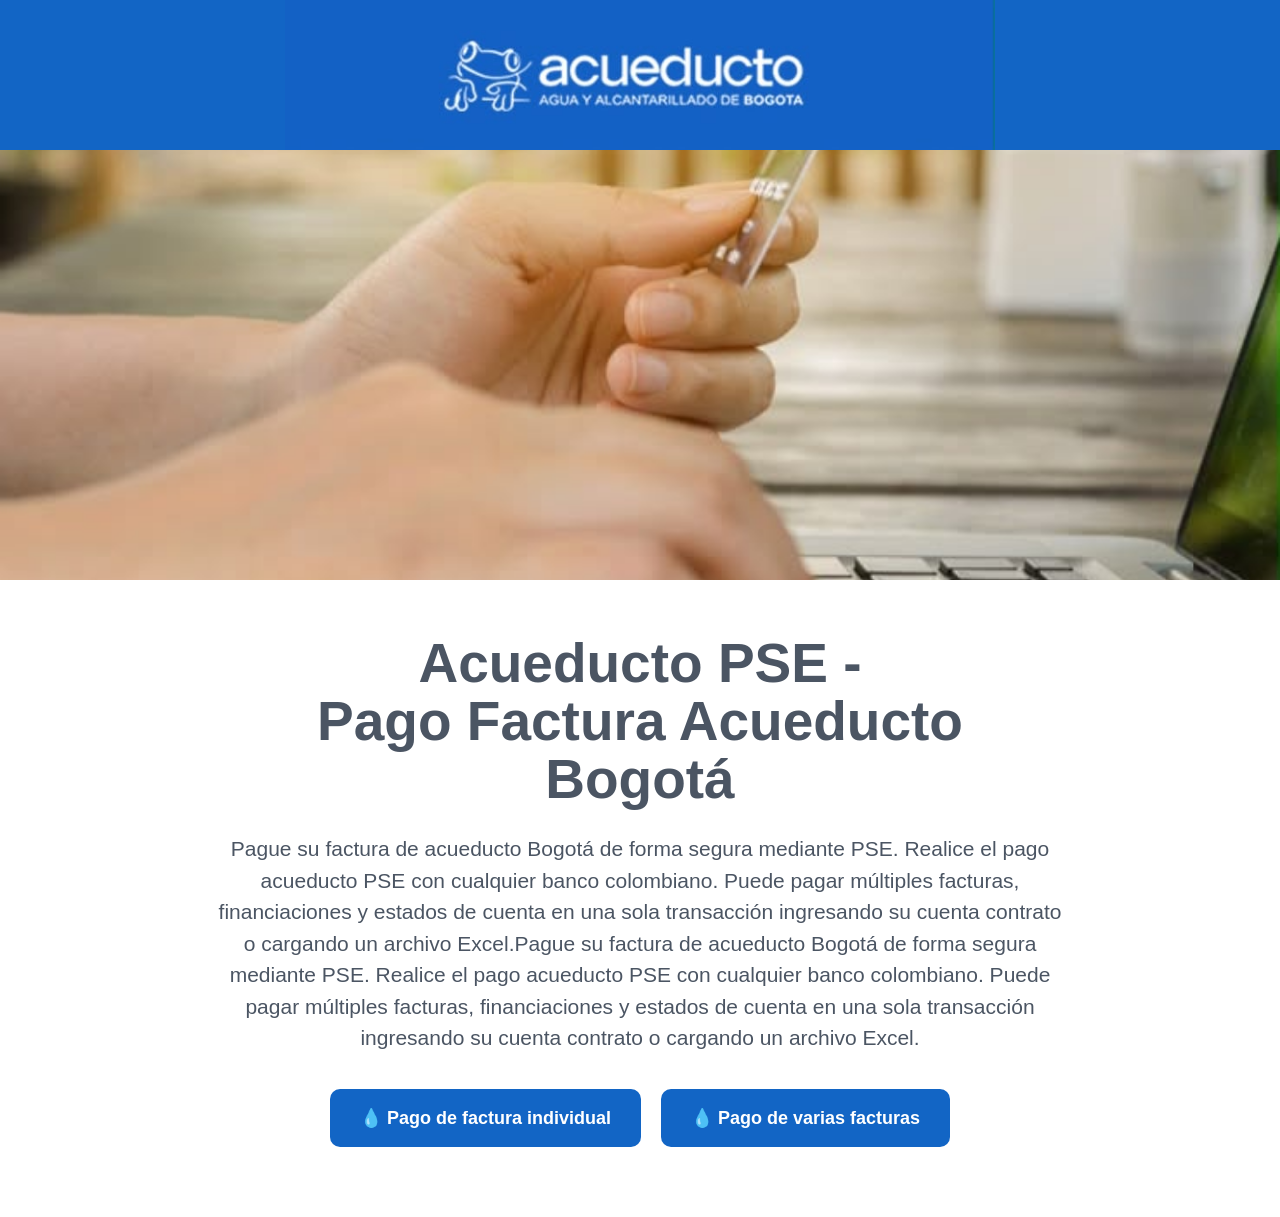
<file: index.html>
<!DOCTYPE html>
<html lang="es">
<head>
    <meta charset="UTF-8">
    <meta name="viewport" content="width=device-width, initial-scale=1.0">

    <title>Pago de Acueducto</title>

    <link rel="stylesheet" href="estilos.css">
</head>

<body>

    <header class="encabezado">
        <img src="logo.jpeg" alt="Logo del Acueducto" class="logo">
    </header>

    <main>

        <section class="imagen-principal">
            <img src="imagen-principal.jpeg" alt="Pago de factura">
        </section>

        <section class="contenido">

            <h1>
                Acueducto PSE - <br>
                Pago Factura Acueducto Bogotá
            </h1>

            <p>
                Pague su factura de acueducto Bogotá de forma segura mediante PSE.
                 Realice el pago acueducto PSE con cualquier banco colombiano. Puede pagar múltiples facturas, financiaciones y estados de cuenta en una sola transacción ingresando su cuenta contrato o cargando un archivo Excel.Pague su factura de acueducto Bogotá de forma segura mediante PSE. Realice el pago acueducto PSE con cualquier banco colombiano. Puede pagar múltiples facturas,
                 financiaciones y estados de cuenta en una sola transacción ingresando su cuenta contrato o cargando un archivo Excel.
            </p>

            <div class="botones">

                <button onclick="pagoIndividual()">
                    💧 Pago de factura individual
                </button>

                <button onclick="pagoVarias()">
                    💧 Pago de varias facturas
                </button>

            </div>

        </section>

    </main>

    <script src="script.js"></script>

</body>
</html>
</file>
<file: estilos.css>
* {
    margin: 0;
    padding: 0;
    box-sizing: border-box;
}

body {
    font-family: Arial, sans-serif;
    background: #ffffff;
    color: #4b5563;
}

/* ENCABEZADO */

.encabezado {
    height: 150px;
    background: #1265c5;
    display: flex;
    justify-content: center;
    align-items: center;
}

.logo {
    width: 100%;
    height: 100%;
    object-fit: contain;
}


    

@media (max-width: 600px) {

    .encabezado {
        height: 110px;
        padding: 0;
    }

    .logo {
        width: 100%;
        height: 100%;
        max-width: none;
        max-height: none;
        object-fit: contain;
    }

}
/* IMAGEN */

.imagen-principal {
    width: 100%;
    height: 430px;
    overflow: hidden;
}

.imagen-principal img {
    width: 100%;
    height: 100%;
    object-fit: cover;
}

/* CONTENIDO */

.contenido {
    max-width: 900px;
    margin: 0 auto;
    padding: 55px 25px 70px;
    text-align: center;
}

h1 {
    font-size: 55px;
    line-height: 1.05;
    font-weight: 800;
    margin-bottom: 25px;
    color: #4b5563;
}

p {
    font-size: 21px;
    line-height: 1.5;
    margin-bottom: 35px;
}

/* BOTONES */

.botones {
    display: flex;
    justify-content: center;
    gap: 20px;
    flex-wrap: wrap;
}

.botones button {
    border: none;
    background: #1265c5;
    color: white;
    padding: 18px 30px;
    border-radius: 10px;
    font-size: 18px;
    font-weight: bold;
    cursor: pointer;
    transition: 0.3s;
}

.botones button:hover {
    background: #0d4f9c;
    transform: translateY(-2px);
}

/* CELULAR */

@media (max-width: 600px) {

    .encabezado {
        height: 120px;
    }

    .logo {
        max-width: 220px;
    }

    .imagen-principal {
        height: 350px;
    }

    .contenido {
        padding: 40px 20px 60px;
    }

    h1 {
        font-size: 42px;
    }

    p {
        font-size: 18px;
    }

    .botones {
        flex-direction: column;
    }

    .botones button {
        width: 100%;
    }
}

/* ==============================
   CONSULTA DE FACTURA
============================== */

.consulta {
    max-width: 600px;
    margin: 20px auto 0;
    text-align: left;
}

.consulta h2 {
    text-align: center;
    font-size: 32px;
    font-weight: 800;
    color: #4b5563;
    margin-bottom: 30px;
}

.consulta label {
    display: block;
    font-size: 18px;
    font-weight: bold;
    color: #4b5563;
    margin-bottom: 8px;
    margin-top: 20px;
}

.consulta input,
.consulta select {
    width: 100%;
    height: 55px;
    padding: 0 16px;
    border: 1px solid #d1d5db;
    border-radius: 10px;
    background: #ffffff;
    color: #4b5563;
    font-size: 17px;
    font-family: Arial, sans-serif;
    outline: none;
}

.consulta input:focus,
.consulta select:focus {
    border-color: #1265c5;
    box-shadow: 0 0 0 2px rgba(18, 101, 197, 0.15);
}

/* BOTÓN CONTINUAR */

.btn-continuar {
    width: 100%;
    margin-top: 30px;
    border: none;
    background: #1265c5;
    color: white;
    padding: 18px 30px;
    border-radius: 10px;
    font-size: 18px;
    font-weight: bold;
    cursor: pointer;
    transition: 0.3s;
}

.btn-continuar:hover {
    background: #0d4f9c;
    transform: translateY(-2px);
}

/* CELULAR */

@media (max-width: 600px) {

    .consulta {
        width: 100%;
    }

    .consulta h2 {
        font-size: 28px;
    }

    .consulta label {
        font-size: 17px;
    }

    .consulta input,
    .consulta select {
        height: 52px;
        font-size: 16px;
    }

    .btn-continuar {
        width: 100%;
    }
}

/* ==============================
   CAPTCHA
============================== */

.captcha {
    margin-top: 25px;
    padding: 18px;
    border: 1px solid #d1d5db;
    border-radius: 10px;
    background: #f8fafc;
}

.captcha-titulo {
    font-size: 16px;
    font-weight: bold;
    color: #4b5563;
    margin-bottom: 12px;
}

.captcha-codigo {
    width: 180px;
    height: 55px;
    display: flex;
    align-items: center;
    justify-content: center;
    margin-bottom: 12px;
    border-radius: 8px;
    background: #eeeeee;
    color: #4b5563;
    font-size: 26px;
    font-weight: bold;
    letter-spacing: 7px;
    user-select: none;
}

.captcha input {
    margin-bottom: 10px;
}

.captcha-nuevo {
    border: none;
    background: transparent;
    color: #1265c5;
    font-size: 15px;
    font-weight: bold;
    cursor: pointer;
    padding: 5px 0;
}

.captcha-nuevo:hover {
    text-decoration: underline;
}

/* ==============================
   BOTÓN CON DOS FLECHAS
============================== */

.btn-continuar {
    display: flex;
    justify-content: center;
    align-items: center;
    gap: 3px;
    width: 100%;
    height: 58px;
    margin-top: 30px;
    border: none;
    background: #1265c5;
    color: white;
    border-radius: 10px;
    font-size: 30px;
    font-weight: bold;
    cursor: pointer;
    transition: 0.3s;
}

.btn-continuar span {
    line-height: 1;
}

.btn-continuar:hover {
    background: #0d4f9c;
    transform: translateY(-2px);
}
/* ==============================
   INFORMACIÓN ARCHIVO EXCEL
============================== */

.texto-excel {
    margin-top: 22px;
    margin-bottom: 10px;
    font-size: 16px;
    line-height: 1.5;
    text-align: left;
    color: #4b5563;
}

.texto-excel label {
    display: inline;
    margin: 0;
    color: #1265c5;
    font-weight: bold;
    cursor: pointer;
}

.texto-excel label:hover {
    text-decoration: underline;
}

/* =========================================
   TABLA DESLIZABLE - RESULTADO DE CONSULTA
   ========================================= */

.tabla-contenedor {
    width: 100%;
    overflow-x: auto;
    overflow-y: hidden;
    margin: 30px 0;
    background: #ffffff;
    border-radius: 10px;
    box-shadow: 0 8px 25px rgba(0, 0, 0, 0.15);

    -webkit-overflow-scrolling: touch;
}

/* La tabla mantiene un ancho grande */
.tabla-factura {
    width: 1200px;
    min-width: 1200px;
}

/* Encabezados */
.encabezado-tabla {
    display: grid;

    grid-template-columns:
        100px
        160px
        170px
        160px
        180px
        150px
        120px
        150px
        140px
        100px;

    min-height: 90px;

    align-items: center;

    border-bottom: 2px solid #dddddd;

    font-size: 18px;
    font-weight: bold;

    text-align: center;

    color: #111111;
}

/* Información */
.fila-factura {
    display: grid;

    grid-template-columns:
        100px
        160px
        170px
        160px
        180px
        150px
        120px
        150px
        140px
        100px;

    min-height: 130px;

    align-items: center;

    border-bottom: 1px solid #eeeeee;

    font-size: 18px;

    text-align: center;
}

/* Estado */
.estado-pendiente {
    color: #e54848;
    font-weight: bold;
    line-height: 1.4;
}

/* Interruptor */
.interruptor {
    width: 65px;
    height: 34px;

    border: none;
    border-radius: 20px;

    background: #1479e8;

    position: relative;

    cursor: pointer;
}

.interruptor::after {
    content: "";

    position: absolute;

    width: 28px;
    height: 28px;

    top: 3px;
    right: 3px;

    background: white;

    border-radius: 50%;
}

/* Barra horizontal */
.tabla-contenedor::-webkit-scrollbar {
    height: 10px;
}

.tabla-contenedor::-webkit-scrollbar-track {
    background: #eeeeee;
}

.tabla-contenedor::-webkit-scrollbar-thumb {
    background: #999999;
    border-radius: 10px;
}


/* =========================================
   MEDIO DE PAGO
   ========================================= */

.medio-pago {
    width: 100%;
    margin-top: 30px;
    text-align: left;
}

.medio-pago h3 {
    font-size: 20px;
    font-weight: normal;
    margin-bottom: 15px;
}

.medio-pago select {
    width: 100%;
    height: 60px;

    padding: 0 20px;

    border: 1px solid #d1d5db;
    border-radius: 8px;

    background: white;

    font-size: 17px;
    color: #4b5563;
}


/* =========================================
   TOTAL
   ========================================= */

.resumen-total {
    display: flex;
    justify-content: space-between;
    align-items: center;

    margin-top: 25px;
    padding: 20px;

    background: #f5f7f9;
    border-radius: 8px;

    font-size: 20px;
}

.resumen-total strong {
    font-size: 24px;
}


/* =========================================
   CELULAR
   ========================================= */

@media (max-width: 600px) {

    .tabla-contenedor {
        width: 100%;
        overflow-x: scroll;
    }

    .tabla-factura {
        width: 1200px;
        min-width: 1200px;
    }

    .encabezado-tabla,
    .fila-factura {
        font-size: 17px;
    }

    .medio-pago select {
        font-size: 16px;
    }
}
/* ==========================================
   RESULTADO - SECCIÓN DE PAGO
   ========================================== */

.seccion-pago-demo {
    width: 100%;
    margin-top: 35px;
    text-align: left;
}


/* ==========================================
   TÍTULOS DE LAS SECCIONES
   ========================================== */

.titulo-seccion {
    display: flex;
    align-items: center;

    gap: 12px;

    margin: 32px 5px 25px;

    color: #4b4f55;

    font-size: 22px;
    font-weight: 400;

    line-height: 1.2;
}

.icono-seccion {
    display: flex;
    align-items: center;
    justify-content: center;

    width: 25px;
    height: 25px;

    font-size: 21px;

    color: #3f454b;
}

.datos-pagador {
    margin-top: 48px;
}


/* ==========================================
   RECUADROS DE LOS CAMPOS
   ========================================== */

.campo-pago {
    width: 100%;

    min-height: 104px;

    margin-bottom: 20px;

    border: 1px solid #d2d2d2;

    border-radius: 7px;

    background: #ffffff;

    overflow: hidden;

    text-align: left;

    box-sizing: border-box;
}


/* ==========================================
   NOMBRE DEL CAMPO
   ========================================== */

.etiqueta-campo {
    display: block;

    padding: 17px 28px 2px;

    color: #858991;

    font-size: 19px;

    font-weight: 400;

    line-height: 1.2;
}


/* ==========================================
   INPUTS
   ========================================== */

.campo-pago input {
    display: block;

    width: 100%;

    height: 50px;

    padding: 2px 28px 10px;

    margin: 0;

    border: none;

    outline: none;

    background: transparent;

    color: #44484e;

    font-family: Arial, sans-serif;

    font-size: 20px;

    font-weight: 400;

    box-sizing: border-box;
}


/* Placeholder */

.campo-pago input::placeholder {
    color: #aeb0b4;

    opacity: 1;
}


/* ==========================================
   SELECT
   ========================================== */

.campo-pago select {
    display: block;

    width: 100%;

    height: 52px;

    padding: 2px 55px 10px 28px;

    margin: 0;

    border: none;

    outline: none;

    background-color: transparent;

    color: #45484d;

    font-family: Arial, sans-serif;

    font-size: 20px;

    font-weight: 400;

    box-sizing: border-box;

    cursor: pointer;

    appearance: auto;
}


/* ==========================================
   MEDIO DE PAGO
   ========================================== */

.medio-pago {
    width: 100%;

    margin-top: 30px;

    text-align: left;
}

.medio-pago h3 {
    display: flex;
    align-items: center;

    gap: 12px;

    margin: 0 0 25px 5px;

    color: #4b4f55;

    font-size: 22px;

    font-weight: 400;
}

.medio-pago select {
    width: 100%;

    height: 105px;

    padding: 15px 28px;

    border: 1px solid #d2d2d2;

    border-radius: 7px;

    background: #ffffff;

    color: #45484d;

    font-family: Arial, sans-serif;

    font-size: 20px;

    outline: none;
}


/* ==========================================
   MÓVIL
   ========================================== */

@media (max-width: 600px) {

    .seccion-pago-demo {
        width: 100%;
        margin-top: 30px;
    }

    .titulo-seccion {
        margin-left: 5px;
        margin-right: 5px;

        font-size: 21px;
    }

    .datos-pagador {
        margin-top: 45px;
    }

    .campo-pago {
        min-height: 104px;

        margin-bottom: 20px;

        border-radius: 7px;
    }

    .etiqueta-campo {
        padding: 17px 27px 2px;

        font-size: 19px;
    }

    .campo-pago input {
        height: 50px;

        padding-left: 27px;
        padding-right: 27px;

        font-size: 20px;
    }

    .campo-pago select {
        height: 52px;

        padding-left: 27px;
        padding-right: 45px;

        font-size: 20px;
    }

    .medio-pago h3 {
        margin-left: 5px;

        font-size: 21px;
    }

    .medio-pago select {
        height: 105px;

        padding-left: 27px;
        padding-right: 40px;

        font-size: 19px;
    }
}

/* ==========================================
   BOTÓN PSE
   ========================================== */

.boton-pse {
    width: 100%;
    margin: 30px 0 40px;
    text-align: center;
    cursor: pointer;
}

.boton-pse img {
    width: 180px;
    max-width: 70%;
    height: auto;
    display: inline-block;

    transition: transform 0.2s ease, opacity 0.2s ease;
}

.boton-pse:hover img {
    transform: scale(1.04);
    opacity: 0.9;
}

.boton-pse:active img {
    transform: scale(0.97);
}

/* ================================
   PÁGINA DE PAGO DEMO
================================ */

.pantalla-carga {
    min-height: 100vh;
    display: flex;
    align-items: center;
    justify-content: center;
    background: #f4f8fc;
}

.carga-contenido {
    text-align: center;
}

.logo-carga {
    width: 90px;
    height: 90px;
    object-fit: contain;
    animation: parpadeo 1s infinite ease-in-out;
}

.carga-contenido p {
    margin: 20px 0 5px;
    font-size: 19px;
    color: #333;
}

.carga-contenido small {
    color: #777;
}

.puntos-carga {
    display: flex;
    justify-content: center;
    gap: 6px;
    margin-top: 18px;
}

.puntos-carga span {
    width: 8px;
    height: 8px;
    background: #1479e8;
    border-radius: 50%;
    animation: punto 1.2s infinite ease-in-out;
}

.puntos-carga span:nth-child(2) {
    animation-delay: .2s;
}

.puntos-carga span:nth-child(3) {
    animation-delay: .4s;
}

@keyframes parpadeo {
    0%, 100% {
        opacity: .35;
        transform: scale(.95);
    }

    50% {
        opacity: 1;
        transform: scale(1);
    }
}

@keyframes punto {
    0%, 100% {
        opacity: .3;
        transform: translateY(0);
    }

    50% {
        opacity: 1;
        transform: translateY(-4px);
    }
}


/* ================================
   PANTALLA FINAL
================================ */

.pantalla-pago {
    min-height: 100vh;
    display: none;
    align-items: center;
    justify-content: center;
    padding: 40px 20px;
    background: #f4f8fc;
}

.pago-card {
    width: 100%;
    max-width: 560px;
    background: #ffffff;
    border-radius: 14px;
    padding: 35px;
    box-shadow: 0 10px 35px rgba(0, 0, 0, .12);
    text-align: center;
}

.pago-card .aviso-demo {
    display: inline-block;
    margin-bottom: 20px;
    padding: 8px 14px;
    border-radius: 6px;
    background: #fff3cd;
    color: #856404;
    font-size: 12px;
    font-weight: 700;
}

.pago-card h1 {
    margin: 0 0 25px;
    font-size: 28px;
    color: #222;
}

.dato-pago {
    display: flex;
    justify-content: space-between;
    align-items: center;
    gap: 20px;
    padding: 16px 0;
    border-bottom: 1px solid #e5e5e5;
    text-align: left;
}

.dato-pago span {
    color: #777;
    font-size: 15px;
}

.dato-pago strong {
    color: #222;
    font-size: 16px;
    text-align: right;
}

.separador {
    height: 20px;
}

.pago-card h2 {
    margin: 10px 0 10px;
    color: #1479e8;
    font-size: 22px;
}

.texto-qr {
    color: #666;
    line-height: 1.5;
    margin-bottom: 25px;
}

.qr-contenedor {
    width: 280px;
    height: 280px;
    margin: 0 auto 20px;
    padding: 15px;
    background: #fff;
    border-radius: 12px;
    box-shadow: 0 5px 20px rgba(0, 0, 0, .10);
    display: flex;
    align-items: center;
    justify-content: center;
}

.qr-contenedor img {
    width: 100%;
    height: 100%;
    object-fit: contain;
}

.nota-demo {
    margin-top: 15px;
    padding: 12px;
    border-radius: 7px;
    background: #f1f5f9;
    color: #666;
    font-size: 13px;
    line-height: 1.5;
}


/* ================================
   MÓVIL
================================ */

@media (max-width: 600px) {

    .pago-card {
        padding: 25px 18px;
    }

    .pago-card h1 {
        font-size: 24px;
    }

    .dato-pago {
        flex-direction: column;
        align-items: flex-start;
        gap: 5px;
    }

    .dato-pago strong {
        text-align: left;
    }

    .qr-contenedor {
        width: 230px;
        height: 230px;
    }
}

.boton-pago-realizado {
    width: 100%;
    padding: 16px;
    margin-top: 25px;
    border: none;
    border-radius: 8px;
    background: #1479e8;
    color: white;
    font-size: 17px;
    font-weight: 700;
    cursor: pointer;
    transition: .2s;
}

.boton-pago-realizado:hover {
    background: #0d63c5;
    transform: translateY(-1px);
}

/* VENTANA EMERGENTE */

.modal-pago {
    position: fixed;
    inset: 0;
    background: rgba(0, 0, 0, .55);
    display: none;
    align-items: center;
    justify-content: center;
    padding: 20px;
    z-index: 9999;
}

.modal-contenido {
    width: 100%;
    max-width: 420px;
    background: white;
    border-radius: 16px;
    padding: 35px 25px;
    text-align: center;
    box-shadow: 0 15px 45px rgba(0,0,0,.25);
    animation: aparecerModal .25s ease;
}

.icono-exito {
    width: 60px;
    height: 60px;
    margin: 0 auto 18px;
    border-radius: 50%;
    background: #e8f5e9;
    color: #2e9d50;
    font-size: 38px;
    font-weight: bold;
    display: flex;
    align-items: center;
    justify-content: center;
}

.modal-contenido h2 {
    margin: 0 0 15px;
    color: #222;
}

.modal-contenido p {
    color: #666;
    line-height: 1.6;
    font-size: 15px;
    margin-bottom: 25px;
}

.modal-contenido button {
    width: 100%;
    padding: 14px;
    border: none;
    border-radius: 8px;
    background: #1479e8;
    color: white;
    font-size: 16px;
    font-weight: 700;
    cursor: pointer;
}

@keyframes aparecerModal {
    from {
        opacity: 0;
        transform: scale(.9);
    }

    to {
        opacity: 1;
        transform: scale(1);
    }
}
</file>
